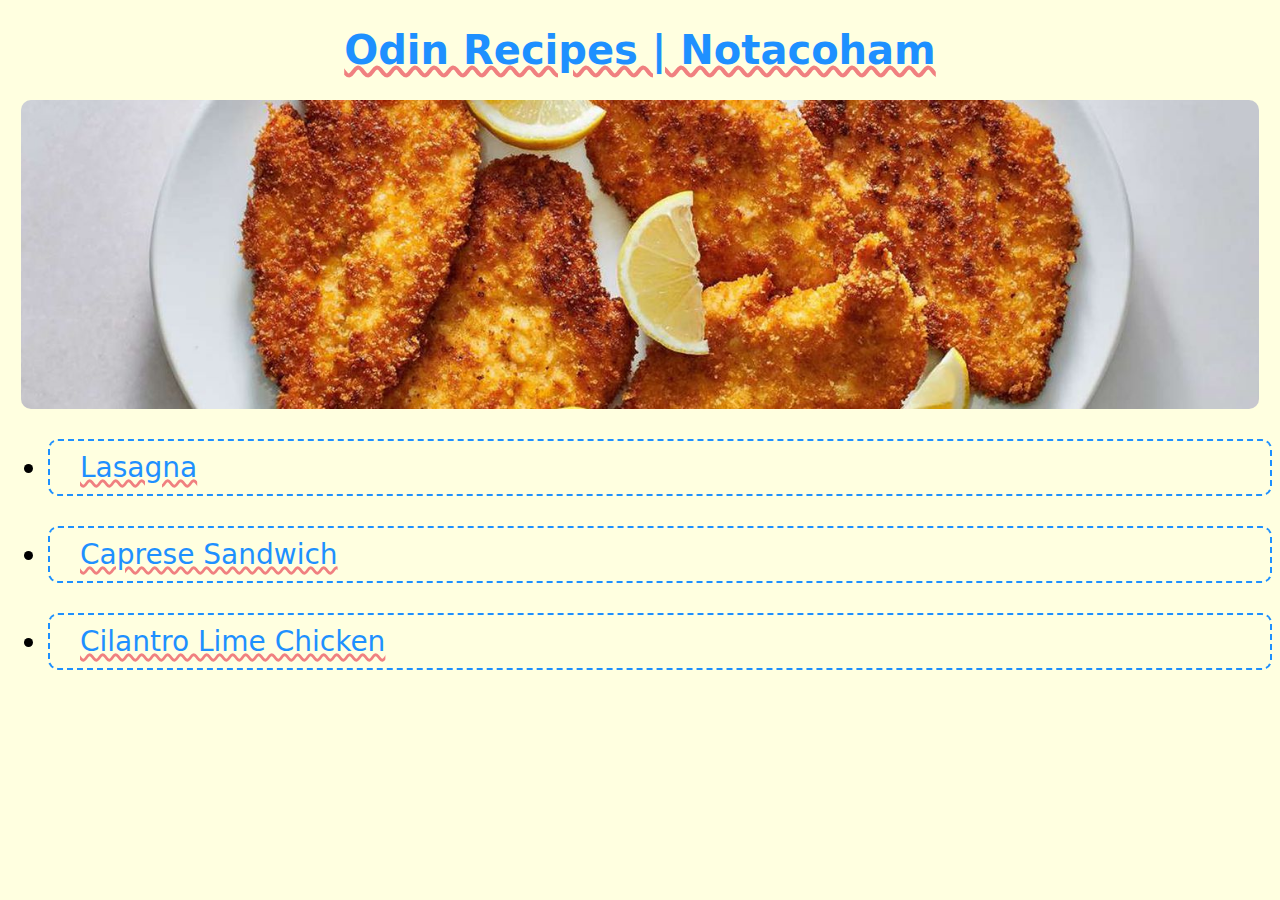
<file: index.html>
<!DOCTYPE html>
<html lang="en">
<head>
    <meta charset="UTF-8">
    <meta name="viewport" content="width=device-width, initial-scale=1.0">
    <title>Odin Recipes</title>
    <link rel="stylesheet" href="styles.css">
</head>
<body>
    <h1 class="main-title">Odin Recipes | Notacoham</h1>
    <img class="home-image" src="./images/home-image-2.jpg" alt="Home Page image">
    <ul class="main-list">
        <li class="page">
            <a href="./recipes/lasagna.html" >Lasagna</a>
        </li>
        <li class="page">
            <a href="./recipes/caprese-sandwich.html">Caprese Sandwich</a>
        </li>
        <li class="page">
            <a href="./recipes/cilantro-chicken.html">Cilantro Lime Chicken</a>
        </li>
    </ul>
</body>
</html>
</file>
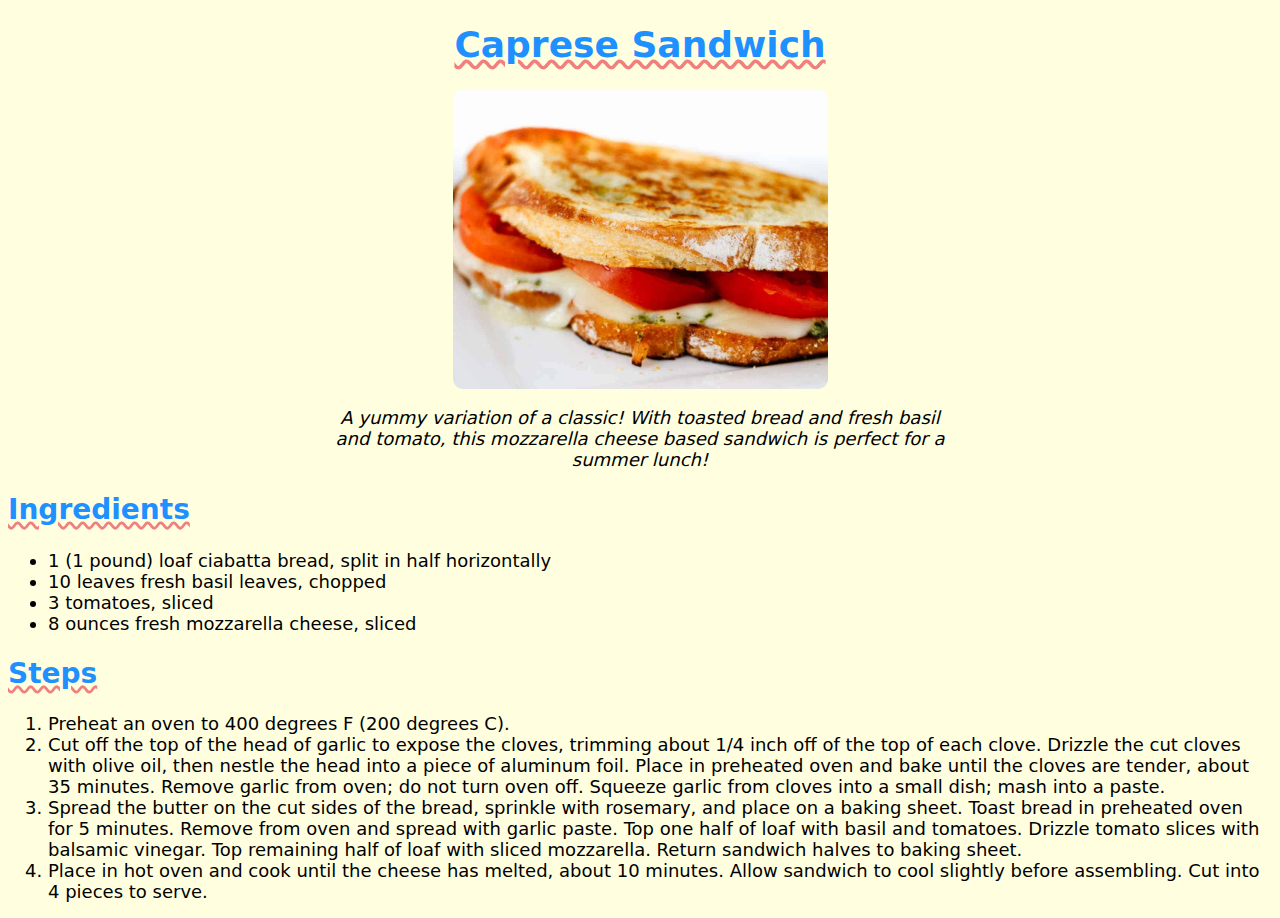
<file: recipes/caprese-sandwich.html>
<!DOCTYPE html>
<html lang="en">
<head>
    <meta charset="UTF-8">
    <meta name="viewport" content="width=device-width, initial-scale=1.0">
    <link rel="stylesheet" href="../styles.css">
    <title>Caprese Sandwich</title>
</head>
<body>
    <h1 class="recipe-title"><a href="../index.html">Caprese Sandwich</a></h1>
    <img class="image" src="../images/caprese-sandwich.jpg" alt="Caprese Sandwich" width="300">
    <p>A yummy variation of a classic! With toasted bread and fresh basil and tomato, this mozzarella cheese based sandwich is perfect for a summer lunch!</p>
    <h2 class="ingredients">Ingredients</h2>
    <ul class="ingredients-list">
        <li class="list-item">1 (1 pound) loaf ciabatta bread, split in half horizontally</li>
        <li class="list-item">10 leaves fresh basil leaves, chopped</li>
        <li class="list-item">3 tomatoes, sliced</li>
        <li class="list-item">8 ounces fresh mozzarella cheese, sliced</li>
    </ul>
    <h2 class="steps">Steps</h2>
    <ol class="steps-list">
        <li class="list-item">Preheat an oven to 400 degrees F (200 degrees C).</li>
        <li class="list-item">Cut off the top of the head of garlic to expose the cloves, trimming about 1/4 inch off of the top of each clove. Drizzle the cut cloves with olive oil, then nestle the head into a piece of aluminum foil. Place in preheated oven and bake until the cloves are tender, about 35 minutes. Remove garlic from oven; do not turn oven off. Squeeze garlic from cloves into a small dish; mash into a paste.</li>
        <li class="list-item">Spread the butter on the cut sides of the bread, sprinkle with rosemary, and place on a baking sheet. Toast bread in preheated oven for 5 minutes. Remove from oven and spread with garlic paste. Top one half of loaf with basil and tomatoes. Drizzle tomato slices with balsamic vinegar. Top remaining half of loaf with sliced mozzarella. Return sandwich halves to baking sheet.</li>
        <li class="list-item">Place in hot oven and cook until the cheese has melted, about 10 minutes. Allow sandwich to cool slightly before assembling. Cut into 4 pieces to serve.</li>
    </ol>
</body>
</html>
</file>
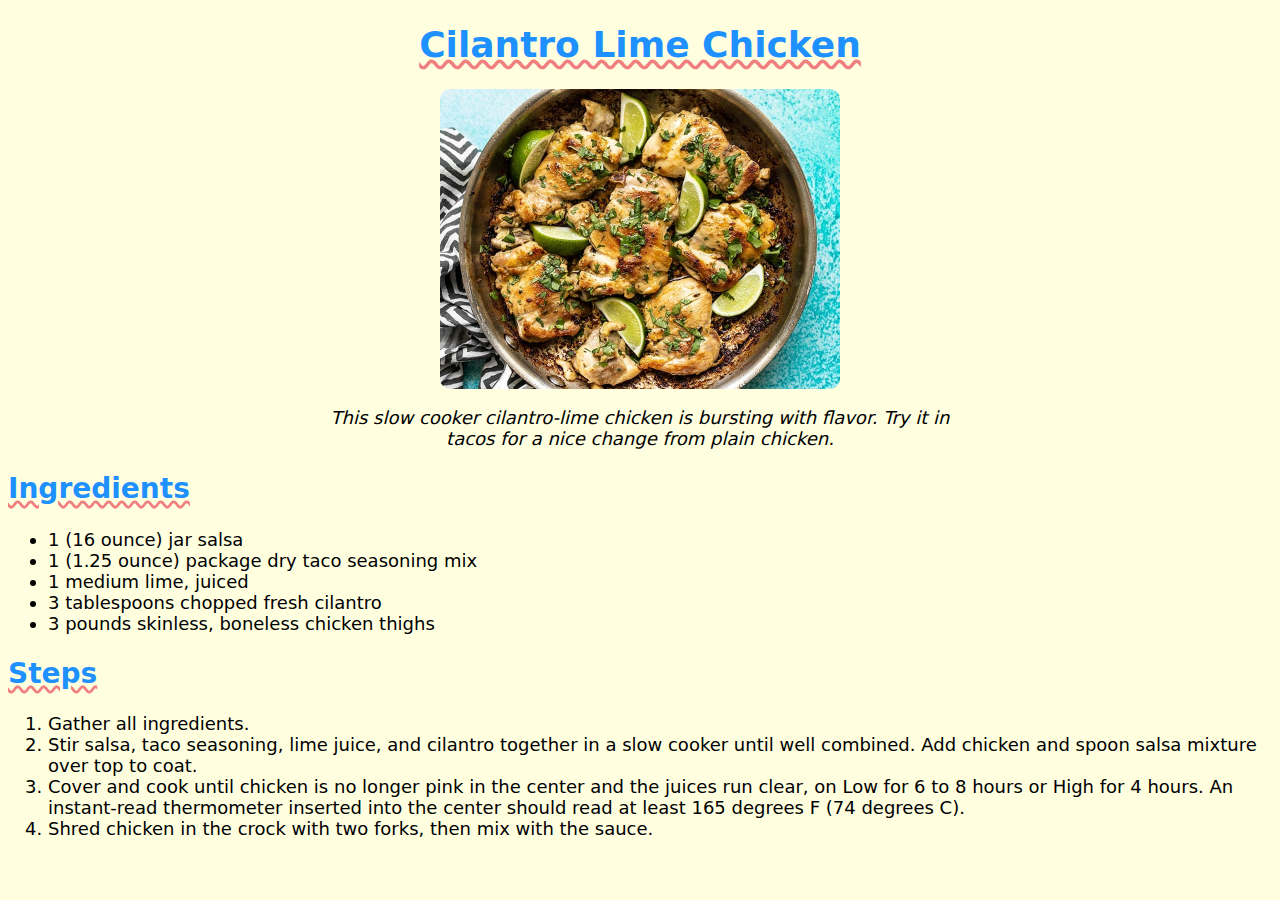
<file: recipes/cilantro-chicken.html>
<!DOCTYPE html>
<html lang="en">
<head>
    <meta charset="UTF-8">
    <meta name="viewport" content="width=device-width, initial-scale=1.0">
    <link rel="stylesheet" href="../styles.css">
    <title>Cilantro Lime Chicken</title>
</head>
<body>
    <h1 class="recipe-title"><a href="../index.html">Cilantro Lime Chicken</a></h1>
    <img class="image" src="../images/cilantro-lime-chicken.jpg" alt="Cilantro Lime Chicken" width="300">
    <p>This slow cooker cilantro-lime chicken is bursting with flavor. Try it in tacos for a nice change from plain chicken.</p>
    <h2 class="ingredients">Ingredients</h2>
    <ul class="ingredients-list">
        <li class="list-item">1 (16 ounce) jar salsa</li>
        <li class="list-item">1 (1.25 ounce) package dry taco seasoning mix</li>
        <li class="list-item">1 medium lime, juiced</li>
        <li class="list-item">3 tablespoons chopped fresh cilantro</li>
        <li class="list-item">3 pounds skinless, boneless chicken thighs</li>
    </ul>
    <h2 class="steps">Steps</h2>
    <ol>
        <li class="list-item">Gather all ingredients.</li>
        <li class="list-item">Stir salsa, taco seasoning, lime juice, and cilantro together in a slow cooker until well combined. Add chicken and spoon salsa mixture over top to coat.</li>
        <li class="list-item">Cover and cook until chicken is no longer pink in the center and the juices run clear, on Low for 6 to 8 hours or High for 4 hours. An instant-read thermometer inserted into the center should read at least 165 degrees F (74 degrees C).</li>
        <li class="list-item">Shred chicken in the crock with two forks, then mix with the sauce.</li>
    </ol>
</body>
</html>
</file>
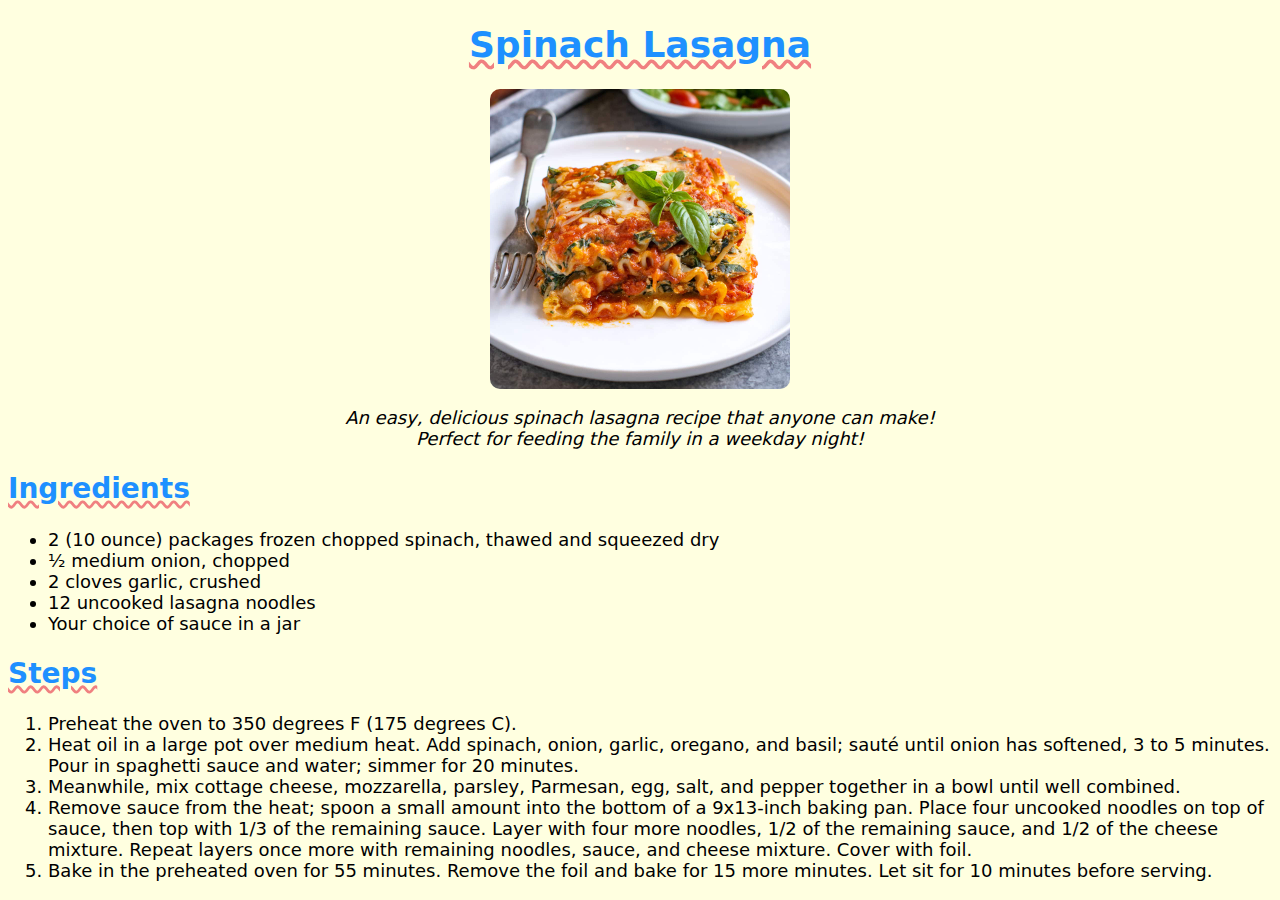
<file: recipes/lasagna.html>
<!DOCTYPE html>
<html lang="en">
<head>
    <meta charset="UTF-8">
    <meta name="viewport" content="width=device-width, initial-scale=1.0">
    <link rel="stylesheet" href="../styles.css">
    <title>Odin Recipes | Lasagna</title>
</head>
<body>
    <h1 class="recipe-title"><a href="../index.html">Spinach Lasagna</a></h1>
    <img class="image" src="../images/spinach-lasagna-2.jpg" alt="Spinach Lasagna" width="300">
    <p>An easy, delicious spinach lasagna recipe that anyone can make! Perfect for feeding the family in a weekday night!</p>
    <h2 class="ingredients">Ingredients</h2>
    <ul class="ingredients-list">
        <li class="list-item">2 (10 ounce) packages frozen chopped spinach, thawed and squeezed dry</li>
        <li class="list-item">½ medium onion, chopped</li>
        <li class="list-item">2 cloves garlic, crushed</li>
        <li class="list-item">12 uncooked lasagna noodles</li>
        <li class="list-item">Your choice of sauce in a jar</li>
    </ul>
    <h2 class="steps">Steps</h2>
    <ol>
        <li class="list-item">Preheat the oven to 350 degrees F (175 degrees C).</li>
        <li class="list-item">Heat oil in a large pot over medium heat. Add spinach, onion, garlic, oregano, and basil; sauté until onion has softened, 3 to 5 minutes. Pour in spaghetti sauce and water; simmer for 20 minutes.</li>
        <li class="list-item">Meanwhile, mix cottage cheese, mozzarella, parsley, Parmesan, egg, salt, and pepper together in a bowl until well combined.</li>
        <li class="list-item">Remove sauce from the heat; spoon a small amount into the bottom of a 9x13-inch baking pan. Place four uncooked noodles on top of sauce, then top with 1/3 of the remaining sauce. Layer with four more noodles, 1/2 of the remaining sauce, and 1/2 of the cheese mixture. Repeat layers once more with remaining noodles, sauce, and cheese mixture. Cover with foil.</li>
        <li class="list-item">Bake in the preheated oven for 55 minutes. Remove the foil and bake for 15 more minutes. Let sit for 10 minutes before serving.</li>
    </ol>
</body>
</html>
</file>
<file: styles.css>
/* Default Styles */

* {
    background: lightyellow;
    font-family: system-ui, -apple-system, BlinkMacSystemFont, 'Segoe UI', Roboto, Oxygen, Ubuntu, Cantarell, 'Open Sans', 'Helvetica Neue', sans-serif;
    box-sizing: border-box;
}

/* Home Page */

a {
    text-decoration: lightcoral wavy underline;
    color: dodgerblue;
}

.main-title {
    color: dodgerblue;
    text-align: center;
    font-weight: 700;
    font-size: 40px;
    text-decoration: lightcoral wavy underline;
    
}

.home-image {
    border-radius: 10px;
}

.main-list {
    font-size: 28px;
    
}

.page {
    margin: 30px auto;
    border: 2px dashed dodgerblue;
    padding: 10px;
    padding-left: 30px;
    border-radius: 10px;
}

.home-image {
    margin-left: auto;
    margin-right: auto;
    width: 98%;
    display: block;
}

/* Recipes */

.image {
    height: 300px;
    width: auto;
    margin-left: auto;
    margin-right: auto;
    border-radius: 10px;
    display: block;
}

.recipe-title {
    font-size: 36px;
    text-align: center;
}

p {
    margin-left: auto;
    margin-right: auto;
    width: 50%;
    font-style: italic;
    text-align: center;
    font-size: 18px;
    
}

.ingredients,
.steps {
    font-size: 28px;
    color: dodgerblue;
    text-decoration: lightcoral wavy underline;
}

.list-item {
    font-size: 18px;

}
</file>
